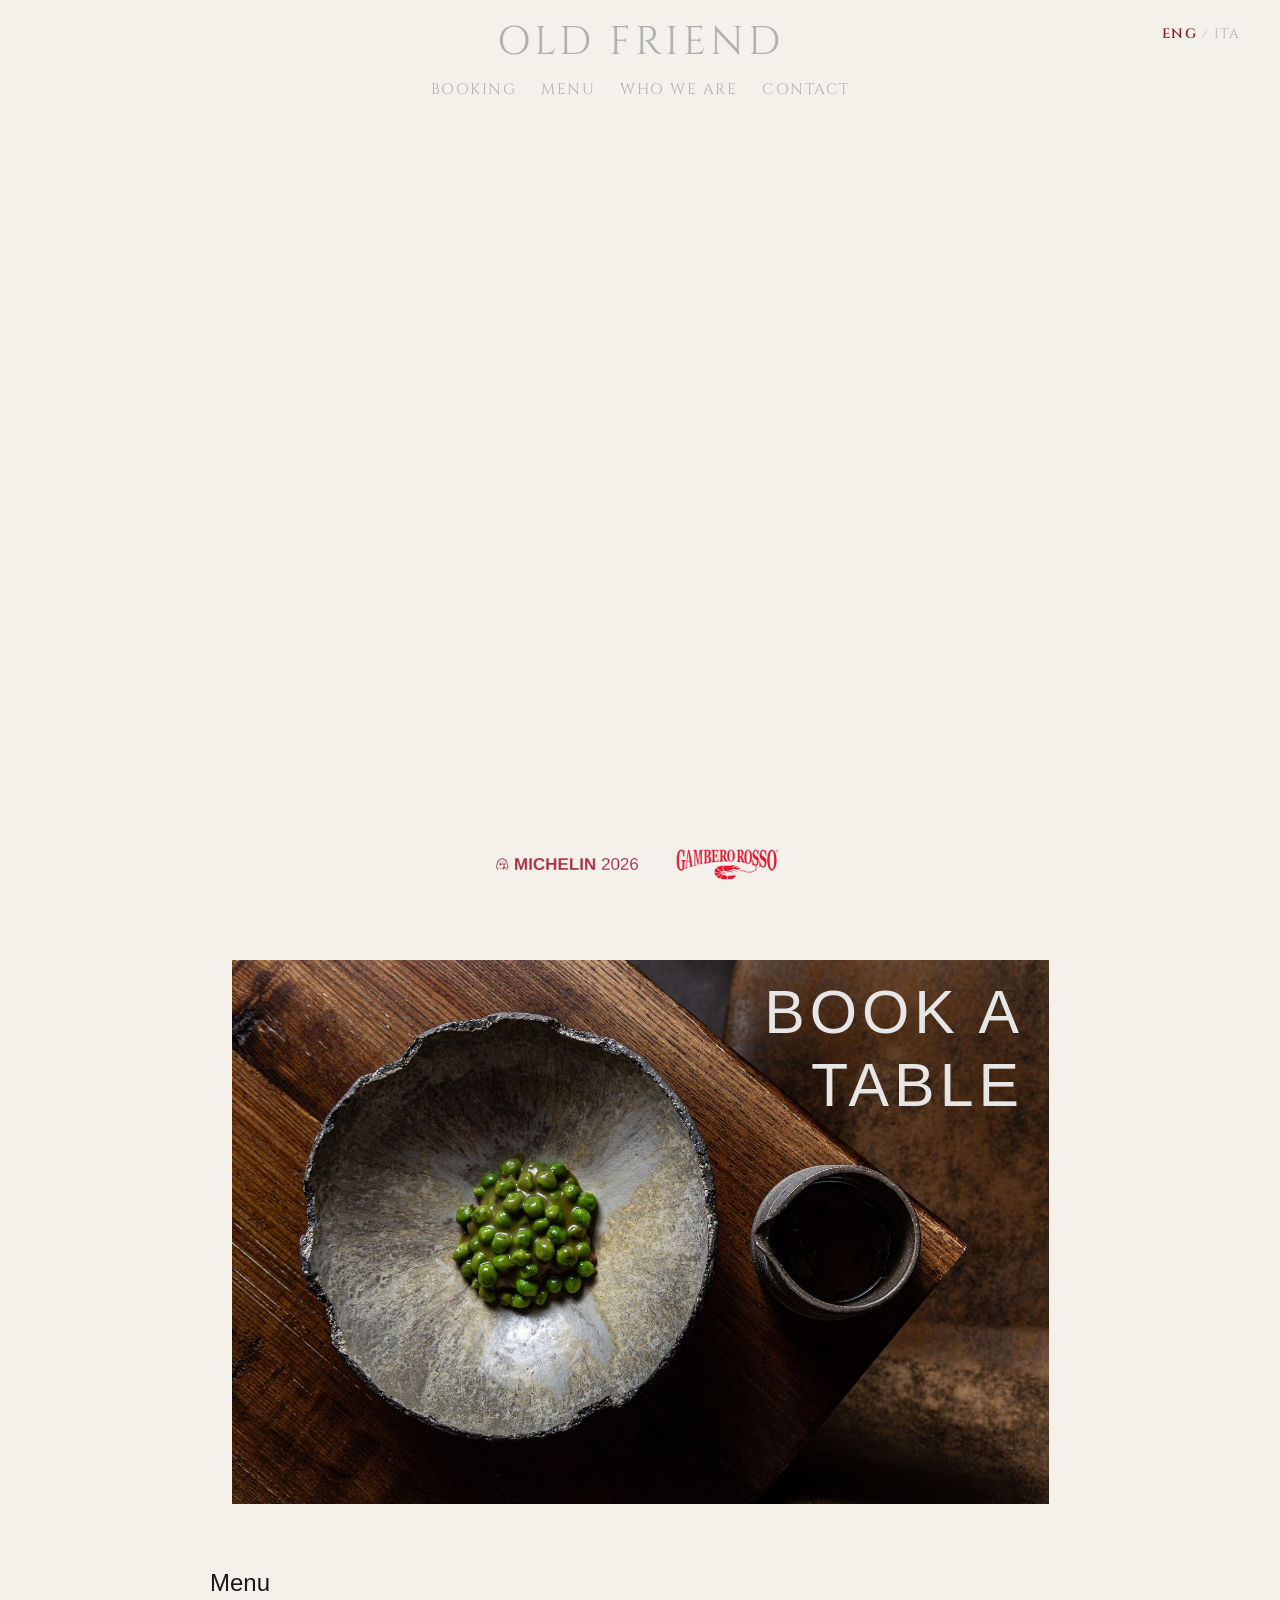
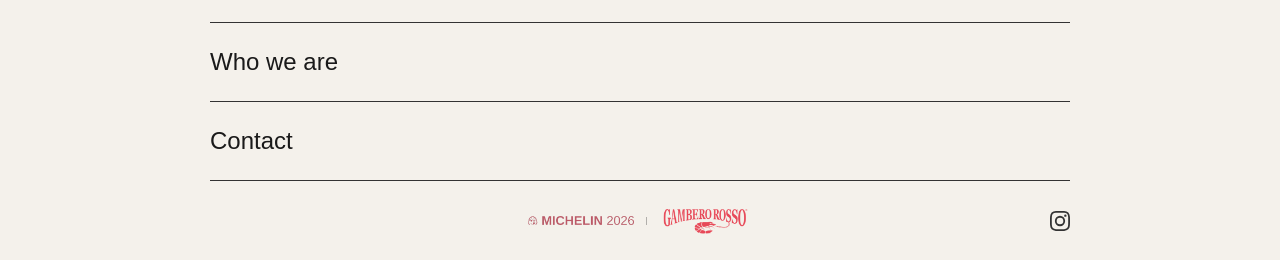
<file: index.html>
<!DOCTYPE html>
<html lang="en">
<head>
    <meta charset="UTF-8">
    <meta name="viewport" content="width=device-width, initial-scale=1.0">
    <title>Old Friend | Restaurant | Cagliari</title>
    <link rel="stylesheet" href="style.css">

    <!-- SEO -->
    <meta name="description" content="Old Friend is a Michelin-selected restaurant in Cagliari by Chef Dario Torabi. Experience wild fermentation, natural wines, and hyper-local Sardinian gastronomy.">
    <meta name="keywords" content="Old Friend Cagliari, Ristorante Cagliari, Fine Dining Sardinia, Chef Dario Torabi, Michelin Guide Cagliari">

    <!-- Open Graph (WhatsApp, Instagram, iMessage previews) -->
    <meta property="og:title" content="Old Friend | Restaurant | Cagliari">
    <meta property="og:description" content="Unapologetic, high-precision gastronomy in Cagliari. Book a table or explore today's menus.">
    <meta property="og:image" content="https://www.oldfriend-cagliari.it/media/photos/image%2020.jpeg">
    <meta property="og:url" content="https://www.oldfriend-cagliari.it">

    <!-- Schema Structured Data -->
    <script type="application/ld+json">
    {
    "@context": "https://schema.org",
    "@type": "Restaurant",
    "name": "Old Friend",
    "image": "https://www.oldfriend-cagliari.it/media/photos/image%2020.jpeg",
    "@id": "https://www.oldfriend-cagliari.it",
    "url": "https://www.oldfriend-cagliari.it",
    "telephone": "+390704647988",
    "priceRange": "€€€",
    "address": {
        "@type": "PostalAddress",
        "streetAddress": "Via Giuseppe Abba, 51",
        "addressLocality": "Cagliari",
        "postalCode": "09127",
        "addressCountry": "IT"
    },
    "geo": {
        "@type": "GeoCoordinates",
        "latitude": 39.2185,
        "longitude": 9.1170
    },
    "servesCuisine": ["Fine Dining", "Sardinian", "Contemporary"],
    "acceptsReservations": "True"
    }
    </script>

    <link rel="apple-touch-icon" sizes="180x180" href="media/favicon_io/apple-touch-icon.png">
    <link rel="icon" type="image/png" sizes="32x32" href="media/favicon_io/favicon-32x32.png">
    <link rel="icon" type="image/png" sizes="16x16" href="media/favicon_io/favicon-16x16.png">
    <link rel="manifest" href="media/favicon_io/site.webmanifest">
</head>

<body>
    <!-- Mobile Hamburger Button -->
    <div class="hamburger-btn" id="hamburger-btn">
        <span></span><span></span><span></span>
    </div>

    <!-- Mobile Full Screen Menu Overlay -->
    <nav class="fullscreen-menu" id="fullscreen-menu">
        <div class="menu-inner-container">
            <div class="lang-switcher">
                <span id="lang-btn-en-mobile" class="lang-btn">ENG</span> / <span id="lang-btn-it-mobile" class="lang-btn">ITA</span>
            </div>

            <ul class="fullscreen-links">
                <li><a href="https://www.google.com/maps/reserve/v/dine/c/WnwBaNWBeN8?hl=it-IT" target="_blank" data-i18n="navBooking">Booking</a></li>
                <li><a href="#" class="nav-link" data-target="accordion-menu" data-i18n="navMenu">Menu</a></li>
                <li><a href="#" class="nav-link" data-target="accordion-who" data-i18n="navWho">Who we are</a></li>
                <li><a href="#" class="nav-link" data-target="accordion-contact" data-i18n="navContact">Contact</a></li>
            </ul>
        </div>
    </nav>

    <!-- Fixed Header Container -->
    <div class="fixed-logo-container">
        <!-- Top-Right Fixed Language Switcher (Desktop Only) -->
        <div class="fixed-desktop-lang">
            <span id="lang-btn-en-fixed" class="lang-btn">ENG</span> / <span id="lang-btn-it-fixed" class="lang-btn">ITA</span>
        </div>

        <h1 class="logo">Old Friend</h1>

        <!-- Desktop Horizontal Navigation Under Logo -->
        <nav class="desktop-nav">
            <ul class="desktop-nav-links">
                <li><a href="https://www.google.com/maps/reserve/v/dine/c/WnwBaNWBeN8?hl=it-IT" target="_blank" data-i18n="navBooking">Booking</a></li>
                <li><a href="#" class="nav-link" data-target="accordion-menu" data-i18n="navMenu">Menu</a></li>
                <li><a href="#" class="nav-link" data-target="accordion-who" data-i18n="navWho">Who we are</a></li>
                <li><a href="#" class="nav-link" data-target="accordion-contact" data-i18n="navContact">Contact</a></li>
            </ul>
        </nav>
    </div>

    <!-- Video Hero Header (100% Viewport Width) -->
    <header class="hero-header">
        <div class="hero-video-wrapper">
            <video id="hero-video" autoplay muted loop playsinline preload="metadata" class="hero-video">
                <source id="hero-video-source" src="media/videos/image 20 (no-audio) long.mp4" type="video/mp4">
            </video>
            
            <!-- <div class="michelin-wrapper" id="michelin-wrapper">
                <div class="michelin-badge" id="michelin-badge">
                    <img src="media/logos/michelin2026.png" alt="Michelin Guide 2026" class="michelin-img">
                </div>
            </div> -->

            <div class="michelin-wrapper" id="michelin-wrapper">
                <div class="michelin-badge" id="michelin-badge">
                    <img src="media/logos/michelin2026.png" alt="Michelin Guide 2026" class="michelin-img">
                    <span class="badge-separator"></span>
                    <img src="media/logos/gamberorosso.png" alt="Gambero Rosso - Due Forchette" class="gambero-img">
                </div>
            </div>



        </div>
    </header>

    <!-- Main Content Wrapper -->
    <div class="scroll-content">
        <main class="menu-container">
            <!-- Standalone Booking Section (Crossfading Images) -->
            <a href="https://www.google.com/maps/reserve/v/dine/c/WnwBaNWBeN8?hl=it-IT" target="_blank" class="booking-link">
                <div class="booking-crossfade">
                    <img src="media/photos/image 05.jpeg" class="cf-base-img" style="width: 100%; display: block; height: auto;" alt="Booking">
                    
                    <img src="media/photos/image 05.jpeg" alt="Booking 1" class="cf-img cf-1">
                    <img src="media/photos/image 06.jpeg" alt="Booking 2" class="cf-img cf-2">
                    <img src="media/photos/image 04.jpeg" alt="Booking 3" class="cf-img cf-3">
                    <img src="media/photos/image 13.jpeg" alt="Booking 4" class="cf-img cf-4">
                    <img src="media/photos/image 15.jpeg" alt="Booking 5" class="cf-img cf-5">
                    <img src="media/photos/image 16.jpeg" alt="Booking 6" class="cf-img cf-6">
                    
                    <div class="booking-overlay" style="z-index: 2;">BOOK A<br>TABLE</div>
                </div>
            </a>

            <!-- Original Accordions -->
            <section class="menu-section">
                <h2 class="menu-title" id="accordion-menu" data-i18n="accordionMenu">Menu</h2>
                <div class="menu-content">
                    <div id="dynamic-menu-container">
                        <span data-i18n="loadingMenu">Loading today's menus...</span>
                    </div>               
                </div>
            </section>

            <!-- Menu Modal -->
            <div id="menu-modal" class="menu-modal">
                <div class="modal-close" id="modal-close">&times;</div>
                <div class="modal-content" id="modal-content"></div>
            </div>

            <section class="menu-section">
                <h2 class="menu-title" id="accordion-who" data-i18n="accordionWho">Who we are</h2>
                <div class="menu-content">
                    <p data-i18n="whoText">A culinary concept shaped by Chef Dario Torabi's relentless research. An authentic, unadorned experience rooted in an obsession with exceptional ingredients, strict seasonality, and honoring every single element in its purest, most profound expression.</p>
                    
                    <img src="media/photos/image 20.jpeg" alt="Who we are - Old Friend" style="width: 100%; height: auto; margin-top: 25px; display: block;">
                </div>
            </section>

            <section class="menu-section">
                <h2 class="menu-title" id="accordion-contact" data-i18n="accordionContact">Contact</h2>
                <div class="menu-content">
                    <p style="margin-top: 0; line-height: 1.6;">
                        <strong data-i18n="contactAddress">Address</strong><br>
                        Via Giuseppe Abba, 51<br>
                        09127 Cagliari CA, Italy
                    </p>
                    <p style="line-height: 1.6;">
                        <strong data-i18n="contactHeader">Contact</strong><br>
                        <a href="mailto:oldfriendbistrot@gmail.com" style="color: #1a1a1a; text-decoration: none;">oldfriendbistrot@gmail.com</a><br>
                        <a href="tel:+390704647988" style="color: #1a1a1a; text-decoration: none;">+39 070 4647988</a>
                    </p>
                    <p style="line-height: 1.6;">
                        <strong>Instagram</strong><br>
                        <a href="https://www.instagram.com/oldfriendcagliari/" target="_blank" style="color: #1a1a1a; text-decoration: underline;">@oldfriendcagliari</a>
                    </p>
                    <p style="line-height: 1.6; margin-bottom: 0;">
                        <strong data-i18n="contactReservations">Reservations</strong><br>
                        <a href="https://www.google.com/maps/reserve/v/dine/c/WnwBaNWBeN8?hl=it-IT" target="_blank" style="color: #8a1c1c; text-decoration: underline; font-weight: 500;" data-i18n="contactBookTable">Book a Table</a>
                    </p>
                </div>
            </section>
        </main>

        <!-- Footer -->
        <footer class="site-footer">
            <div class="footer-spacer"></div>

            <!-- <div class="footer-michelin">
                <img src="media/logos/michelin2026.png" alt="Michelin Guide 2026" class="michelin-img-small">
            </div> -->

            <div class="footer-michelin">
                <img src="media/logos/michelin2026.png" alt="Michelin Guide 2026" class="michelin-img-small">
                <span class="footer-badge-separator"></span>
                <img src="media/logos/gamberorosso.png" alt="Gambero Rosso - Due Forchette" class="gambero-img-small">
            </div>
            
            <div class="footer-social">
                <a href="https://www.instagram.com/oldfriendcagliari/" target="_blank" class="ig-link" aria-label="Instagram">
                    <svg viewBox="0 0 24 24" width="20" height="20" fill="currentColor">
                        <path d="M12 2.163c3.204 0 3.584.012 4.85.07 3.252.148 4.771 1.691 4.919 4.919.058 1.265.069 1.645.069 4.849 0 3.205-.012 3.584-.069 4.849-.149 3.225-1.664 4.771-4.919 4.919-1.266.058-1.644.07-4.85.07-3.204 0-3.584-.012-4.849-.07-3.26-.149-4.771-1.699-4.919-4.92-.058-1.265-.07-1.644-.07-4.849 0-3.204.013-3.583.07-4.849.149-3.227 1.664-4.771 4.919-4.919 1.266-.057 1.645-.069 4.849-.069zM12 0C8.741 0 8.333.014 7.053.072 2.695.272.273 2.69.073 7.052.014 8.333 0 8.741 0 12c0 3.259.014 3.668.072 4.948.2 4.358 2.618 6.78 6.98 6.98C8.333 23.986 8.741 24 12 24c3.259 0 3.668-.014 4.948-.072 4.354-.2 6.782-2.618 6.979-6.98.059-1.28.073-1.689.073-4.948 0-3.259-.014-3.667-.072-4.947-.196-4.354-2.617-6.78-6.979-6.98C15.668.014 15.259 0 12 0zm0 5.838a6.162 6.162 0 100 12.324 6.162 6.162 0 000-12.324zM12 16a4 4 0 110-8 4 4 0 010 8zm6.406-11.845a1.44 1.44 0 100 2.881 1.44 1.44 0 000-2.881z"/>
                    </svg>
                </a>
            </div>
        </footer>
    </div>

    <script src="script.js"></script>
</body>
</html>
</file>
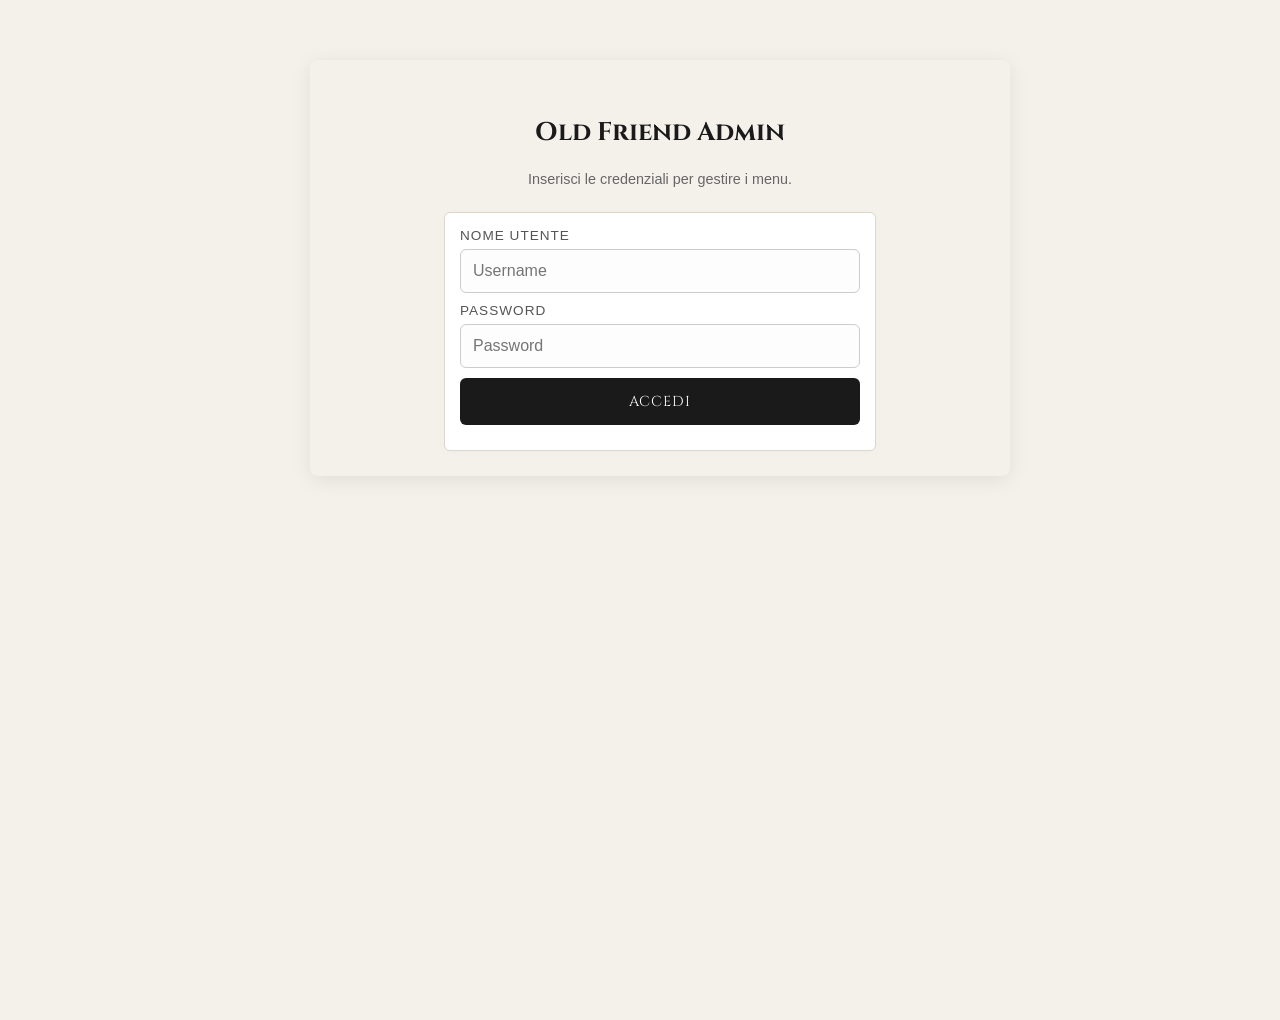
<file: admin/index.html>
<!DOCTYPE html>
<html lang="it">
<head>
    <meta charset="UTF-8">
    <meta name="viewport" content="width=device-width, initial-scale=1, maximum-scale=1, user-scalable=no">
    <title>Old Friend | Admin Dashboard</title>
    <link rel="stylesheet" href="../style.css">
    <style>
        :root {
            --primary: #8a1c1c;
            --success: #28a745;
            --danger: #8a1c1c;
            --dark: #1a1a1a;
            --bg: #f4f1eb;
        }
        
        html, body {
            width: 100% !important;
            min-width: 100% !important;
            margin: 0 !important;
            padding: 0 !important;
            overflow-x: hidden !important;
            background-color: var(--bg);
            color: var(--dark);
            -webkit-tap-highlight-color: transparent;
        }
        
        .admin-container {
            width: 100%;
            min-height: 100vh;
            background: #f4f1eb;
            padding: 12px;
            box-sizing: border-box;
        }

        @media (min-width: 768px) {
            html, body {
                padding: 30px 10px !important;
            }
            .admin-container {
                max-width: 700px;
                min-height: auto;
                margin: 0 auto;
                border-radius: 8px;
                box-shadow: 0 4px 20px rgba(0,0,0,0.08);
                padding: 25px;
            }
        }

        .admin-header {
            display: flex;
            justify-content: space-between;
            align-items: center;
            border-bottom: 1px solid #1a1a1a;
            padding-bottom: 15px;
            margin-bottom: 20px;
        }
        .admin-title {
            font-family: 'Cinzel', serif;
            font-size: 1.4rem;
            margin: 0;
            text-transform: uppercase;
            letter-spacing: 2px;
        }
        .card {
            background: #ffffff;
            border: 1px solid #dcd6cd;
            border-radius: 6px;
            padding: 15px;
            margin-bottom: 15px;
            box-shadow: 0 2px 8px rgba(0,0,0,0.02);
        }
        .card-header {
            display: flex;
            justify-content: space-between;
            align-items: center;
            margin-bottom: 12px;
            font-family: 'Cinzel', serif;
            font-weight: 600;
            font-size: 1.1rem;
            border-bottom: 1px solid #eee;
            padding-bottom: 8px;
        }
        label {
            display: block;
            margin-bottom: 6px;
            font-weight: 500;
            font-size: 0.85rem;
            text-transform: uppercase;
            letter-spacing: 1px;
            color: #555;
        }
        input[type="text"], input[type="password"], input[type="number"], textarea {
            width: 100%;
            padding: 12px;
            box-sizing: border-box;
            border: 1px solid #ccc;
            border-radius: 6px;
            font-size: 16px;
            background: #fdfdfd;
            font-family: sans-serif;
            margin-bottom: 10px;
        }
        textarea { resize: vertical; height: 75px; }
        
        button {
            background-color: #1a1a1a;
            color: white;
            padding: 14px 20px;
            border: none;
            border-radius: 6px;
            cursor: pointer;
            font-family: 'Cinzel', serif;
            font-size: 0.9rem;
            letter-spacing: 1px;
            width: 100%;
            transition: background 0.2s;
            text-transform: uppercase;
            box-sizing: border-box;
        }
        button:hover { background-color: #8a1c1c; }
        button:active { opacity: 0.8; }
        
        .btn-salva { background-color: #28a745; width: auto; padding: 10px 14px; font-size: 0.8rem; margin-top: 0; }
        .btn-salva:hover { background-color: #218838; }
        .btn-indietro { background-color: #6c757d; width: auto; padding: 10px 14px; font-size: 0.8rem; margin-bottom: 15px; }
        .logout-btn { background-color: #8a1c1c; width: auto; padding: 8px 12px; font-size: 0.8rem; margin-top: 0; }
        
        .hidden { display: none; }
        .error { color: #8a1c1c; font-size: 0.9rem; margin-top: 10px; text-align: center; }
        
        .allergeni-box {
            font-size: 0.8rem;
            background: #f9f8f6;
            padding: 10px;
            border-radius: 6px;
            margin-top: 8px;
            border: 1px solid #e5e0d8;
        }
        .allergeni-grid {
            display: grid;
            grid-template-columns: 1fr 1fr;
            gap: 6px;
            margin-top: 6px;
        }
        .allergeni-grid label {
            display: flex;
            align-items: center;
            font-weight: normal;
            font-size: 0.85rem;
            text-transform: none;
            letter-spacing: 0;
            color: #333;
            cursor: pointer;
            margin-bottom: 0;
        }
        .allergeni-grid input[type="checkbox"] {
            width: 18px;
            height: 18px;
            margin-right: 8px;
            accent-color: #8a1c1c;
        }
        .section-title {
            background: #e9e5de;
            padding: 10px;
            font-family: 'Cinzel', serif;
            font-weight: 600;
            border-radius: 6px;
            margin: 15px 0 10px 0;
            color: #1a1a1a;
            font-size: 0.95rem;
        }
        .checkbox-container {
            display: flex;
            align-items: center;
            background: #fdfdfd;
            padding: 10px;
            border-radius: 6px;
            border: 1px solid #ccc;
        }
        .checkbox-container input {
            width: 20px;
            height: 20px;
            margin-right: 10px;
            accent-color: #8a1c1c;
        }
    </style>
</head>
<body>

  <div class="admin-container">
    <!-- SEZIONE LOGIN -->
    <div id="login-section">
      <h2 style="font-family: 'Cinzel', serif; text-align: center; margin-top: 30px; font-size: 1.6rem;">Old Friend Admin</h2>
      <p style="text-align: center; color: #666; font-size: 0.9rem; margin-bottom: 25px;">Inserisci le credenziali per gestire i menu.</p>
      
      <div class="card" style="max-width: 400px; margin: 0 auto;">
        <div class="form-group">
          <label>Nome Utente</label>
          <input type="text" id="username" placeholder="Username" autocapitalize="none">
        </div>
        <div class="form-group">
          <label>Password</label>
          <input type="password" id="password" placeholder="Password">
        </div>
        <button onclick="handleLogin()">Accedi</button>
        <div id="login-error" class="error"></div>
      </div>
    </div>

    <!-- DASHBOARD IMPOSTAZIONI -->
    <div id="dashboard-section" class="hidden">
      <div class="admin-header">
        <h2 class="admin-title">Gestione Menu</h2>
        <button class="logout-btn" onclick="handleLogout()">Esci</button>
      </div>
      <p style="font-size: 0.9rem; color: #666; margin-bottom: 15px;">Modifica prezzi, descrizioni, visibilità o entra nei singoli menu.</p>
      <div id="settings-container"></div>
    </div>

    <!-- MODIFICA ALLA CARTA -->
    <div id="allacarta-section" class="hidden">
      <button class="btn-indietro" onclick="tornaAllaHome()">← Indietro</button>
      <h2 class="admin-title" style="margin-bottom: 15px;">Alla Carta</h2>
      <div id="allacarta-container"></div>
      <button onclick="aggiungiPiattoAllaCarta()" style="background-color: #8a1c1c; margin-top: 15px;">+ Aggiungi Piatto</button>
    </div>

    <!-- MODIFICA DEGUSTAZIONE -->
    <div id="degustazione-section" class="hidden">
      <button class="btn-indietro" onclick="tornaAllaHome()">← Indietro</button>
      <h2 id="deg-title-heading" class="admin-title" style="margin-bottom: 15px;">Modifica Degustazione</h2>
      <div id="degustazione-container"></div>
    </div>
  </div>

  <script>
    // INSERISCI QUI IL TUO URL DEL WEB APP DI APPS SCRIPT
    const APPS_SCRIPT_URL = "https://script.google.com/macros/s/AKfycbxksCI2sq5y_mwN94K7ulCeXjFXc1zalTi6X17flJR2X1rSk_zQJDBxgFLV8_oXFBurYA/exec";

    var currentActiveTab = '';

    window.onload = function() {
      if (localStorage.getItem('oldfriend_admin_logged') === 'true') {
        document.getElementById('login-section').classList.add('hidden');
        document.getElementById('dashboard-section').classList.remove('hidden');
        caricaImpostazioni();
      }
    };

    // Ascoltatore per il tasto Invio nei campi di login
    document.addEventListener("DOMContentLoaded", function() {
      ['username', 'password'].forEach(function(id) {
        document.getElementById(id).addEventListener('keypress', function(e) {
          if (e.key === 'Enter') {
            handleLogin();
          }
        });
      });
    });

    function handleLogin() {
      var user = document.getElementById('username').value;
      var pass = document.getElementById('password').value;
      var errEl = document.getElementById('login-error');
      errEl.innerText = "Verifica in corso...";

      fetch(APPS_SCRIPT_URL + "?action=login&user=" + encodeURIComponent(user) + "&pass=" + encodeURIComponent(pass))
        .then(res => res.json())
        .then(res => {
          if (res.success) {
            localStorage.setItem('oldfriend_admin_logged', 'true');
            document.getElementById('login-section').classList.add('hidden');
            document.getElementById('dashboard-section').classList.remove('hidden');
            caricaImpostazioni();
          } else {
            errEl.innerText = res.message || 'Credenziali non valide.';
          }
        })
        .catch(err => {
          errEl.innerText = 'Errore di connessione al server.';
        });
    }

    function handleLogout() {
      localStorage.removeItem('oldfriend_admin_logged');
      location.reload();
    }

    function caricaImpostazioni() {
      fetch(APPS_SCRIPT_URL + "?action=getSettings")
        .then(res => res.json())
        .then(items => {
          var container = document.getElementById('settings-container');
          container.innerHTML = '';
          
          items.forEach(function(item) {
            var card = document.createElement('div');
            card.className = 'card';
            var isDegustazione = item.tipoMenu === 'Degustazione';
            
            var dettagliDegHTML = isDegustazione ? `
              <div class="form-group"><label>Nome del Menu:</label><input type="text" id="set-nome-${item.row}" value="${item.nome}"></div>
              <div class="form-group"><label>Descrizione:</label><textarea id="set-desc-${item.row}">${item.descrizione}</textarea></div>
            ` : `<input type="hidden" id="set-nome-${item.row}" value="${item.nome}"><input type="hidden" id="set-desc-${item.row}" value="${item.descrizione}">`;

            card.innerHTML = `
              <div class="card-header">
                <span>${item.tabName}</span>
                <button class="btn-salva" onclick="salvaImpostazione(${item.row}, '${item.tabName}')">Salva</button>
              </div>
              ${dettagliDegHTML}
              <div class="form-group">
                <label>Prezzo (€):</label>
                <input type="number" step="1" id="set-costo-${item.row}" value="${item.costo}" ${!isDegustazione ? 'disabled style="background:#e9ecef;"' : ''}>
              </div>
              <div class="form-group">
                <div class="checkbox-container">
                  <input type="checkbox" id="set-visibile-${item.row}" ${item.visibile ? 'checked' : ''}>
                  <label for="set-visibile-${item.row}" style="margin:0;">Visibile sul sito web</label>
                </div>
              </div>
              <div style="margin-top: 15px;">
                <button onclick="apriEditorMenu('${item.tabName}', '${item.tipoMenu}')" style="background-color: #1a1a1a;">Modifica Piatti (${item.tabName}) →</button>
              </div>
            `;
            container.appendChild(card);
          });
        });
    }

    function salvaImpostazione(row, tabName) {
      var nome = document.getElementById('set-nome-' + row).value;
      var descrizione = document.getElementById('set-desc-' + row).value;
      var costoInput = document.getElementById('set-costo-' + row);
      var costo = costoInput.disabled ? '' : costoInput.value;
      var visibile = document.getElementById('set-visibile-' + row).checked;

      fetch(APPS_SCRIPT_URL, {
        method: 'POST',
        body: JSON.stringify({ action: 'updateSetting', row: row, nome: nome, descrizione: descrizione, costo: costo, visibile: visibile })
      }).then(() => alert('Impostazioni aggiornate con successo!'));
    }

    function apriEditorMenu(tabName, tipoMenu) {
      currentActiveTab = tabName;
      document.getElementById('dashboard-section').classList.add('hidden');
      if (tabName === 'Alla Carta') {
        document.getElementById('allacarta-section').classList.remove('hidden');
        caricaAllaCarta();
      } else {
        document.getElementById('deg-title-heading').innerText = 'Piatti: ' + tabName;
        document.getElementById('degustazione-section').classList.remove('hidden');
        caricaDegustazione(tabName);
      }
    }

    function tornaAllaHome() {
      document.getElementById('allacarta-section').classList.add('hidden');
      document.getElementById('degustazione-section').classList.add('hidden');
      document.getElementById('dashboard-section').classList.remove('hidden');
      caricaImpostazioni();
    }

    function caricaAllaCarta() {
      fetch(APPS_SCRIPT_URL + "?action=getAllaCarta")
        .then(res => res.json())
        .then(items => {
          var container = document.getElementById('allacarta-container');
          container.innerHTML = '';
          items.filter(item => item.row >= 2).forEach(function(item) {
            var parsed = parseDishAndAllergens(item.name);
            var card = document.createElement('div');
            card.className = 'card';
            card.innerHTML = `
              <div class="form-group"><label>Nome Piatto:</label><input type="text" value="${parsed.text}" id="ac-name-${item.row}"></div>
              <div class="form-group"><label>Prezzo (€):</label><input type="number" step="0.5" value="${item.price}" id="ac-price-${item.row}"></div>
              <div class="form-group">
                <div class="allergeni-box">
                  <span style="font-weight:bold; display:block; margin-bottom:4px;">Allergeni:</span>
                  <div class="allergeni-grid">${generaCheckboxAllergeni(item.row, 'ac', parsed.allergens)}</div>
                </div>
              </div>
              <div style="text-align: right; margin-top: 10px;">
                <button class="btn-salva" onclick="salvaPiattoAllaCarta(${item.row})">Salva Piatto</button>
              </div>
            `;
            container.appendChild(card);
          });
        });
    }

    function salvaPiattoAllaCarta(row) {
      if (row < 2) { alert("Errore: Impossibile modificare l'intestazione!"); return; }
      var nameText = document.getElementById('ac-name-' + row).value;
      var price = document.getElementById('ac-price-' + row).value;
      var allergeni = [];
      for (var i = 1; i <= 14; i++) {
        var cb = document.getElementById('al-' + row + '-ac-' + i);
        if (cb && cb.checked) allergeni.push(i);
      }
      var finalName = nameText.trim();
      if (allergeni.length > 0) finalName += ' ^' + allergeni.join(',');

      fetch(APPS_SCRIPT_URL, {
        method: 'POST',
        body: JSON.stringify({ action: 'saveAllaCarta', row: row, name: finalName, price: price })
      }).then(() => alert('Piatto aggiornato!'));
    }

    function aggiungiPiattoAllaCarta() {
      var name = prompt("Nome del nuovo piatto:");
      if (!name) return;
      var price = prompt("Prezzo (€):");
      if (!price) return;
      fetch(APPS_SCRIPT_URL, {
        method: 'POST',
        body: JSON.stringify({ action: 'saveAllaCarta', row: null, name: name, price: price })
      }).then(() => { alert('Piatto aggiunto!'); caricaAllaCarta(); });
    }

    function caricaDegustazione(tabName) {
      fetch(APPS_SCRIPT_URL + "?action=getDegustazione&tab=" + encodeURIComponent(tabName))
        .then(res => res.json())
        .then(data => {
          var container = document.getElementById('degustazione-container');
          container.innerHTML = '';
          
          var op1Filtrata = data.opzione1.filter(item => item.row >= 2);
          var op2Filtrata = data.opzione2.filter(item => item.row >= 2);

          var renderBlocco = (title, opzioni, colNum) => {
            var div = document.createElement('div');
            div.innerHTML = `<div class="section-title">${title}</div>`;
            opzioni.forEach((item, idx) => {
              var parsed = parseDishAndAllergens(item.text);
              div.appendChild(creaCardPiattoDeg(tabName, idx + 1, item.row, colNum, parsed.text, parsed.allergens));
            });
            div.innerHTML += `<button onclick="aggiungiElementoDeg('${tabName}', ${colNum})" style="background-color: #8a1c1c; margin: 10px 0 15px 0;">+ Aggiungi a ${title}</button>`;
            container.appendChild(div);
          };

          renderBlocco("Opzione 1", op1Filtrata, 1);
          renderBlocco("Opzione 2 (Alternativa)", op2Filtrata, 2);
        });
    }

    function creaCardPiattoDeg(tabName, indexNum, rowId, colNum, textVal, allergeniList) {
      var card = document.createElement('div');
      card.className = 'card';
      card.innerHTML = `
        <div style="font-weight:600; margin-bottom:8px; color:#555; font-size:0.85rem;">Portata ${indexNum}</div>
        <div class="form-group" style="margin-bottom:10px;">
          <input type="text" value="${textVal}" id="deg-text-${rowId}-${colNum}">
          <div class="allergeni-box">
            <span style="font-weight:bold; display:block; margin-bottom:4px;">Allergeni:</span>
            <div class="allergeni-grid">${generaCheckboxAllergeni(rowId, colNum, allergeniList)}</div>
          </div>
        </div>
        <div style="text-align: right;">
          <button class="btn-salva" onclick="salvaSingoloDeg('${tabName}', ${rowId}, ${colNum})">Salva Piatto</button>
        </div>
      `;
      return card;
    }

    function parseDishAndAllergens(str) {
      var allergens = [];
      if (!str) return { text: '', allergens: [] };
      var match = str.match(/\^\{?([0-9,\s]+)\}?$/);
      var text = str;
      if (match) {
        text = str.replace(match[0], '').trim();
        allergens = match[1].split(',').map(s => s.trim());
      }
      return { text: text.trim(), allergens: allergens };
    }

    function generaCheckboxAllergeni(rowId, prefix, selectedList) {
      var allergeniList = [
        {id: '1', name: '1. Glutine'}, {id: '2', name: '2. Crostacei'}, {id: '3', name: '3. Uova'},
        {id: '4', name: '4. Pesce'}, {id: '5', name: '5. Arachidi'}, {id: '6', name: '6. Soia'},
        {id: '7', name: '7. Latte'}, {id: '8', name: '8. Frutta guscio'}, {id: '9', name: '9. Sedano'},
        {id: '10', name: '10. Senape'}, {id: '11', name: '11. Sesamo'}, {id: '12', name: '12. Solfiti'},
        {id: '13', name: '13. Lupini'}, {id: '14', name: '14. Molluschi'}
      ];
      var html = '';
      allergeniList.forEach(function(al) {
        var isChecked = selectedList.includes(al.id) ? 'checked' : '';
        html += `<label><input type="checkbox" value="${al.id}" id="al-${rowId}-${prefix}-${al.id}" ${isChecked}>${al.name}</label>`;
      });
      return html;
    }

    function salvaSingoloDeg(tabName, row, col) {
      if (row < 2) { alert("Errore: Impossibile modificare l'intestazione!"); return; }
      var dishText = document.getElementById('deg-text-' + row + '-' + col).value;
      var allergeni = [];
      for (var i = 1; i <= 14; i++) {
        var cb = document.getElementById('al-' + row + '-' + col + '-' + i);
        if (cb && cb.checked) allergeni.push(i);
      }
      fetch(APPS_SCRIPT_URL, {
        method: 'POST',
        body: JSON.stringify({ action: 'saveDegustazione', tab: tabName, row: row, col: col, text: dishText, allergeni: allergeni })
      }).then(() => alert('Piatto salvato con successo!'));
    }

    function aggiungiElementoDeg(tabName, colNum) {
      var dishText = prompt("Nome del nuovo piatto per l'Opzione " + colNum + ":");
      if (!dishText) return;
      fetch(APPS_SCRIPT_URL, {
        method: 'POST',
        body: JSON.stringify({ action: 'saveDegustazione', tab: tabName, row: 9999, col: colNum, text: dishText, allergeni: [] })
      }).then(() => { alert('Nuovo piatto aggiunto!'); caricaDegustazione(tabName); });
    }
  </script>
</body>
</html>
</file>
<file: style.css>
@import url('https://fonts.googleapis.com/css2?family=Cinzel:wght@400;600;700&family=Playfair+Display:ital,wght@0,400;0,600;1,400&display=swap');

/* --- 1. BASE STYLES --- */
body {
    margin: 0;
    padding-top: 0;
    font-family: sans-serif;
    display: flex;
    flex-direction: column;
    min-height: 100vh;
    min-height: 100dvh;
    background-color: #f4f1eb; 
    color: #1a1a1a;
}

body.modal-open {
    overflow: hidden;
}

/* --- 2. HERO HEADER & VIDEO (100% Viewport Width) --- */
.hero-header {
    position: relative;
    width: 100%;
    height: 100dvh;
    box-sizing: border-box;
    overflow: hidden;
}

.hero-video-wrapper {
    position: relative;
    width: 100%;
    height: 100%;
    overflow: hidden;
}

.hero-video {
    position: absolute;
    top: 0;
    left: 0;
    width: 100%;
    height: 100%;
    object-fit: cover;
    z-index: 0;
}

/* --- FIXED HEADER & DESKTOP LANGUAGE TOGGLE --- */
.fixed-logo-container {
    position: fixed;
    top: 0;
    left: 0;
    width: 100%;
    padding: 15px 0;
    z-index: 1002;
    text-align: center;
    background-color: transparent; 
    pointer-events: none;
    transition: background-color 0.3s ease;
}

.fixed-logo-container.scrolled-bg {
    background-color: #f4f1eb; 
}

/* Top-Right Language Toggle (Fixed with header, always clickable) */
.fixed-desktop-lang {
    display: none;
    position: absolute;
    top: 25px;
    right: 40px;
    z-index: 2005;
    font-family: 'Cinzel', serif;
    font-size: 0.85rem;
    letter-spacing: 1.5px;
    color: #b1b0b0;
    pointer-events: auto;
    user-select: none;
    transition: color 0.3s ease;
}

.fixed-logo-container.scrolled-bg .fixed-desktop-lang {
    color: #1c1c1c;
}

.fixed-desktop-lang .lang-btn {
    cursor: pointer;
    color: inherit;
    transition: color 0.2s ease;
}

.fixed-desktop-lang .lang-btn.active {
    color: #8a1c1c !important;
    font-weight: 600;
}

.logo {
    font-family: 'Cinzel', serif;
    font-weight: 400;
    font-size: 2.5rem; 
    text-transform: uppercase;
    letter-spacing: 4px; 
    margin: 0;
    color: #b1b0b0; 
    transition: color 0.3s ease;
    pointer-events: auto;
}

.fixed-logo-container.scrolled-bg .logo {
    color: #1c1c1c; 
}

/* Desktop Navigation Bar (Hidden on Mobile) */
.desktop-nav {
    display: none;
    pointer-events: auto;
    margin-top: 10px;
    align-items: center;
    justify-content: center;
}

.desktop-nav-links {
    list-style: none;
    padding: 0;
    margin: 0;
    display: flex;
    gap: 25px;
}

.desktop-nav-links a {
    font-family: 'Cinzel', serif;
    font-size: 0.95rem;
    color: #b1b0b0;
    text-decoration: none;
    text-transform: uppercase;
    letter-spacing: 1.5px;
    transition: color 0.3s ease;
}

.fixed-logo-container.scrolled-bg .desktop-nav-links a {
    color: #1c1c1c;
}

.desktop-nav-links a:hover {
    color: #8a1c1c !important;
}

/* .michelin-wrapper {
    position: absolute;
    bottom: 30px;
    width: 100%;
    height: 20px;
    z-index: 1; 
}

.michelin-badge {
    display: flex;
    justify-content: center;
    width: 100%;
} */

/* --- HERO BADGES (MICHELIN + GAMBERO ROSSO) --- */
.michelin-wrapper {
    position: absolute;
    bottom: 30px;
    width: 100%;
    height: 24px;
    z-index: 1; 
}

.michelin-badge {
    display: flex;
    justify-content: center;
    align-items: center;
    gap: 16px;
    width: 100%;
}

.michelin-img {
    height: 12px;
    width: auto;
    opacity: 0.9;
    display: block;
}

.gambero-img {
    height: 35px; /* Leggermente più alto del Michelin per pareggiare l'altezza ottica */
    width: auto;
    opacity: 0.9;
    display: block;
}

/* Sottile divisorio minimale tra i due premi */
.badge-separator {
    display: inline-block;
    width: 1px;
    height: 10px;
    background-color: rgba(255, 255, 255, 0.4);
}

/* --- FOOTER BADGES --- */
.footer-michelin {
    justify-content: center;
    align-items: center;
    gap: 12px;
}

.michelin-img-small {
    height: 9px;
    width: auto;
    opacity: 0.7;
    display: block;
}

.gambero-img-small {
    height: 29px;
    width: auto;
    opacity: 0.7;
    display: block;
}

.footer-badge-separator {
    display: inline-block;
    width: 1px;
    height: 8px;
    background-color: rgba(26, 26, 26, 0.3);
}

.michelin-img {
    height: 12px;
    width: auto;
    opacity: 0.9;
}

/* --- 3. MOBILE HAMBURGER MENU & OVERLAY --- */
/* --- 3. MOBILE HAMBURGER MENU & OVERLAY --- */
.hamburger-btn {
    position: fixed;
    top: 32px; /* Shifted up from 38px to align centers with the logo */
    right: 25px;
    width: 30px;
    height: 18px; /* Slightly tightened from 20px for balanced bar proportions */
    z-index: 2005;
    cursor: pointer;
    display: flex;
    flex-direction: column;
    justify-content: space-between;
}

.hamburger-btn span {
    display: block;
    height: 2px;
    width: 100%;
    background-color: #b1b0b0; 
    transition: 0.3s;
}

.hamburger-btn.scrolled-bg span {
    background-color: #1c1c1c; 
}

/* X Animation */
.hamburger-btn.open span:nth-child(1) { transform: translateY(9px) rotate(45deg); }
.hamburger-btn.open span:nth-child(2) { opacity: 0; }
.hamburger-btn.open span:nth-child(3) { transform: translateY(-9px) rotate(-45deg); }

.fullscreen-menu {
    position: fixed;
    top: 0; left: 0;
    width: 100vw; height: 100dvh;
    background-color: #f4f1eb;
    z-index: 2004;
    display: flex;
    justify-content: center;
    align-items: center;
    opacity: 0;
    pointer-events: none;
    transition: opacity 0.3s ease;
}

.fullscreen-menu.active {
    opacity: 1;
    pointer-events: auto;
}

.menu-inner-container {
    display: flex;
    flex-direction: column;
    align-items: center;
    width: 80%;
}

.lang-switcher {
    font-family: 'Cinzel', serif;
    font-size: 0.85rem;
    margin-bottom: 30px;
    color: #1a1a1a;
    user-select: none;
}

.lang-btn {
    cursor: pointer;
    transition: color 0.2s ease;
}

.lang-btn.active {
    color: #8a1c1c !important; 
    font-weight: 600;
}

.fullscreen-links {
    list-style: none;
    padding: 0;
    margin: 0;
    text-align: center;
    width: 100%;
}

.fullscreen-links li {
    border-bottom: 1px solid #333;
}

.fullscreen-links li:first-child {
    border-top: 1px solid #333;
}

.fullscreen-links a {
    display: block;
    padding: 25px 0;
    font-family: 'Cinzel', serif;
    font-size: 2rem;
    color: #1a1a1a;
    text-decoration: none;
    text-transform: uppercase;
}

/* --- 4. MAIN CONTENT & MENU ACCORDIONS --- */
.scroll-content {
    display: flex;
    flex-direction: column;
    min-height: 100dvh; 
    background-color: #f4f1eb;
    width: 100%;
}

.menu-container {
    padding: 20px 20px 0 20px;
    flex: 1; 
    max-width: 900px;
    margin: 0 auto;
    width: 100%;
    box-sizing: border-box;
}

.menu-content {
    display: none;
    padding-bottom: 20px;
}

.menu-title.active + .menu-content {
    display: block;
}

.menu-title {
    cursor: pointer;
    padding: 20px 0;
    margin: 0;
    font-weight: 500; 
    font-size: 1.5rem; 
    -webkit-tap-highlight-color: transparent; 
    transition: all 0.2s ease-in-out;
}

.menu-title.active {
    font-style: italic;
    color: #8a1c1c; 
}

@media (hover: hover) {
    .menu-title:hover {
        color: #8a1c1c; 
    }
}

.menu-category-title {
    font-family: 'Cinzel', serif;
    font-size: 1.2rem; 
    font-weight: normal; 
    margin-top: 30px;
    margin-bottom: 15px;
    border-bottom: 1px solid #333;
    padding-bottom: 5px;
    color: #1a1a1a;
}

.menu-link {
    cursor: pointer;
    margin-bottom: 15px;
}
.menu-link:hover { color: #8a1c1c; }

.menu-link-header {
    display: flex;
    justify-content: space-between;
    align-items: baseline;
    font-family: 'Cinzel', serif;
    font-weight: normal; 
    font-size: 1rem; 
    color: #1a1a1a;
}

.menu-link-price {
    font-family: sans-serif; 
    font-weight: 400; 
    font-size: 0.95rem; 
}

.menu-link-desc {
    margin: 2px 0 0 0;
    font-size: 0.9rem;
    color: #555;
}

.menu-section {
    border-bottom: 1px solid #333;
    padding: 5px 0;
}

.plus-icon {
    font-family: sans-serif;
    font-weight: 300;
    font-size: 1.1rem;
    color: #8a1c1c; 
    margin-left: 6px; 
}

/* --- 5. BOOKING CROSSFADE ANIMATION --- */
.booking-link {
    text-decoration: none;
    display: block;
}

.booking-crossfade {
    position: relative;
    width: 95%;
    max-width: 900px;
    margin: 40px auto; 
}

.cf-img {
    position: absolute;
    top: 0; 
    left: 0;
    width: 100%; 
    height: 100%;
    object-fit: cover;
    opacity: 0;
    animation: crossfade 78s infinite linear;
}

.cf-1 { animation-delay: 0s; }
.cf-2 { animation-delay: 13s; }
.cf-3 { animation-delay: 26s; }
.cf-4 { animation-delay: 39s; }
.cf-5 { animation-delay: 52s; }
.cf-6 { animation-delay: 65s; } 

@keyframes crossfade {
    0% { opacity: 0; }
    4% { opacity: 1; }       
    16.66% { opacity: 1; }   
    21% { opacity: 0; }      
    100% { opacity: 0; }
}

.booking-overlay {
    position: absolute;
    top: 3%; 
    right: 3%;
    color: rgb(230, 230, 230);
    font-weight: 400;
    font-family: sans-serif; 
    text-align: right;
    line-height: 1.2; 
    font-size: 8vw; 
    letter-spacing: 5px; 
    z-index: 2; 
}

/* --- 6. MENU MODAL --- */
.menu-modal {
    display: none; 
    position: fixed;
    top: 0; 
    left: 0; 
    width: 100vw; 
    height: 100dvh; 
    background-color: rgb(240, 232, 232); 
    border-color: #6d6c6c;
    border: 1px solid;
    z-index: 2006;
    overflow-y: auto;
    padding: 60px 20px 40px 20px;
    box-sizing: border-box;
}

.menu-modal.active {
    display: block;
}

.modal-close {
    position: absolute;
    top: 25px; 
    right: 35px;
    font-size: 2.5rem; 
    cursor: pointer;
    font-family: sans-serif;
    color: #1a1a1a;
}

.modal-content {
    max-width: 600px; 
    margin: 0 auto;
    display: flex;
    flex-direction: column;
    min-height: calc(100dvh - 100px); 
}

.modal-title {
    font-family: 'Cinzel', serif;
    font-size: 2rem;
    font-weight: 400;
    text-align: center;
    text-transform: uppercase;
    margin-bottom: 5px;
}

.modal-subtitle {
    text-align: center;
    font-size: 1rem;
    margin-bottom: 30px;
    font-weight: bold;
}

.dish-item {
    font-family: sans-serif;
    font-size: 1.1rem;
    text-align: center;
    margin-bottom: 15px;
}

.dish-item-alla-carta {
    display: flex;
    justify-content: space-between;
    margin-bottom: 15px;
    font-size: 1.1rem;
}

.dish-item-alla-carta:first-of-type {
    margin-top: 30px; 
}

.dish-item-alla-carta strong {
    font-family: sans-serif; 
    font-weight: 400; 
    font-size: 0.95rem; 
}

.oppure {
    text-align: center;
    font-style: italic;
    margin: 30px 0;
    color: #555;
}

.allergen-sup {
    font-size: 0.6rem;
    margin-left: 2px;
}

.allergen-footer {
    margin-top: auto; 
    padding-top: 30px;
    padding-bottom: 20px; 
    border-top: 1px solid #ccc;
    font-size: 0.75rem;
    color: #555;
    line-height: 1.5;
}

/* --- 7. FOOTER --- */
.site-footer {
    background-color: #f4f1eb; 
    color: #1a1a1a;
    display: flex;
    justify-content: space-between;
    align-items: center;
    padding: 25px 20px;
    box-sizing: border-box;
    width: 100%;
    max-width: 900px;
    margin: 0 auto;
}

.footer-spacer,
.footer-michelin,
.footer-social {
    flex: 1;
    display: flex;
    align-items: center;
}

.footer-michelin {
    justify-content: center;
}

.footer-social {
    justify-content: flex-end;
}

.michelin-img-small {
    height: 9px;
    width: auto;
    opacity: 0.7;
}

.ig-link {
    color: #333;
    display: flex;
    align-items: center;
}

.ig-link:hover {
    color: #8a1c1c;
}

/* --- 8. DESKTOP MEDIA QUERY (min-width: 769px) --- */
@media screen and (min-width: 769px) {
    .hamburger-btn {
        display: none !important;
    }

    /* Fixed Top-Right Language Switcher becomes visible */
    .fixed-desktop-lang {
        display: block;
    }

    /* Horizontal Navbar appears under Logo */
    .desktop-nav {
        display: flex;
    }

    /* Hero Video spans 100% full viewport width */
    .hero-header,
    .hero-video-wrapper {
        width: 100%;
        max-width: 100%;
        margin: 0;
        border-radius: 0;
    }

    .booking-overlay {
        font-size: 3.8rem;
    }

    .menu-modal {
        top: 5vh;
        left: 50%;
        transform: translateX(-50%);
        width: 650px;
        height: 90vh;
        border-radius: 4px;
        box-shadow: 0 10px 30px rgba(0,0,0,0.2);
    }
}
</file>
